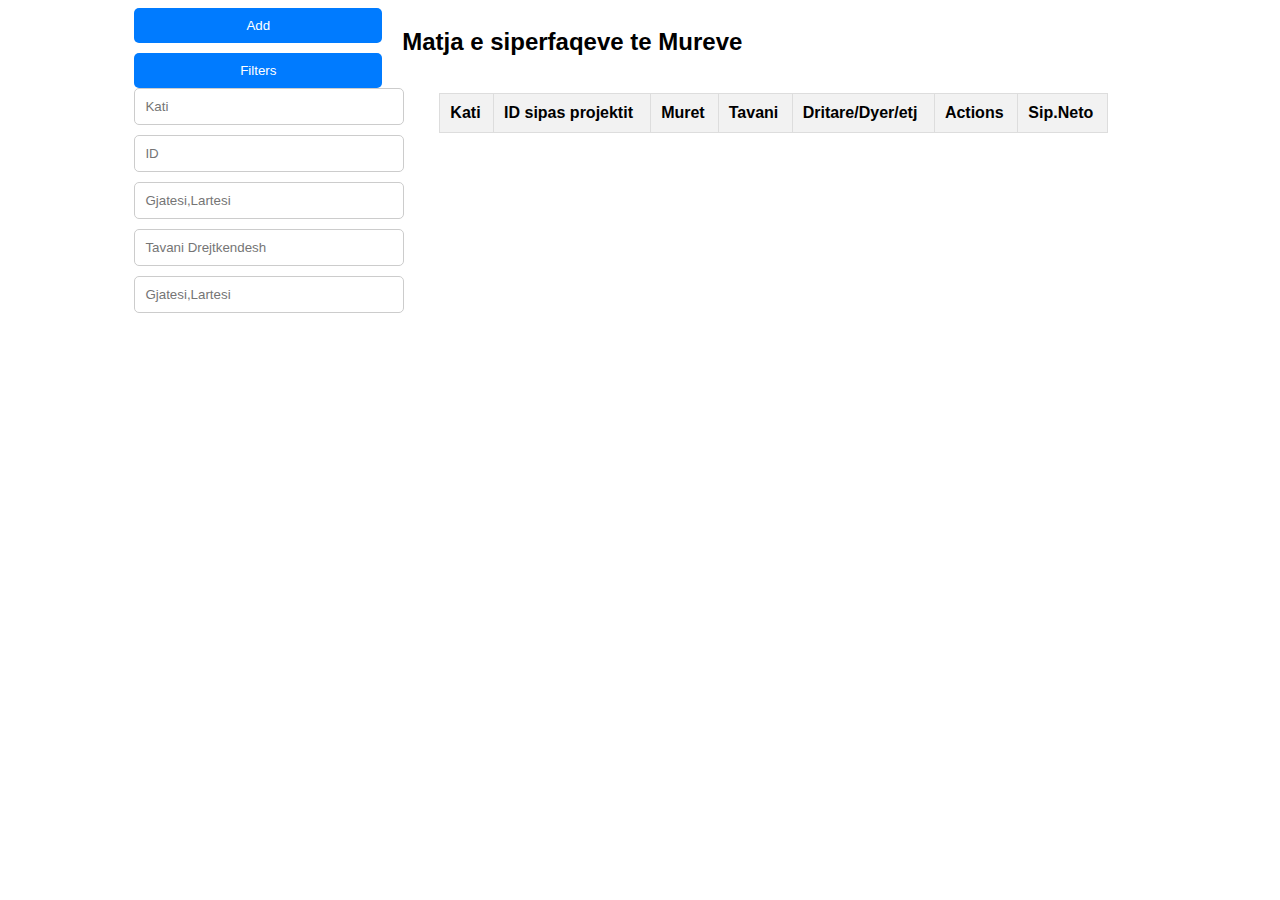
<file: index.html>
<!DOCTYPE html>
<html lang="en">
<head>
    <meta charset="UTF-8">
    <meta name="viewport" content="width=device-width, initial-scale=1.0">
    <title>Products List</title>
    <link rel="stylesheet" href="style.css">
</head>
<body>
    
<div class="container">
    <div class="content-wrapper">
        <div class="sidebar col-sm-2">
            <div class="buttons">
                <button class="btn" onclick="meTuKlikuar()">Add</button>
                <button class="btn">Filters</button>
            </div>
            <div class="filters">
                <input id="Kati" type="text" placeholder="Kati">
                <input id="ID" type="text" placeholder="ID">
                <div>
                <input id="Muret" class="shtueshme" type="text" placeholder="Gjatesi,Lartesi">
            
                 </div>
                 <div>              
                <input id="Tavani" class="shtueshme1" style="display: initial;" type="text" placeholder="Tavani Drejtkendesh">       
                </div>
                <div>
                <input id="Dritare_Dyer_etj" class="shtueshme" type="text" placeholder="Gjatesi,Lartesi">
                
                </div>
            </div>
        </div>
        <div class="main-content col-sm-10">
            <h2>Matja e siperfaqeve te Mureve<span></span></h2>
            <table id="tabela">
                <thead>
                    <tr>
                        <th>Kati</th>
                        <th>ID sipas projektit</th>
                        <th>Muret</th>
                        <th>Tavani</th>
                        <th>Dritare/Dyer/etj</th>
                        <th>Actions</th>
                        <th>Sip.Neto</th>
                    </tr>
                </thead>
                <tbody>
              
                </tbody>
            </table>
        </div>
    </div>
</div>
 
<script src="index.js"></script>
</body>
</html>
</file>
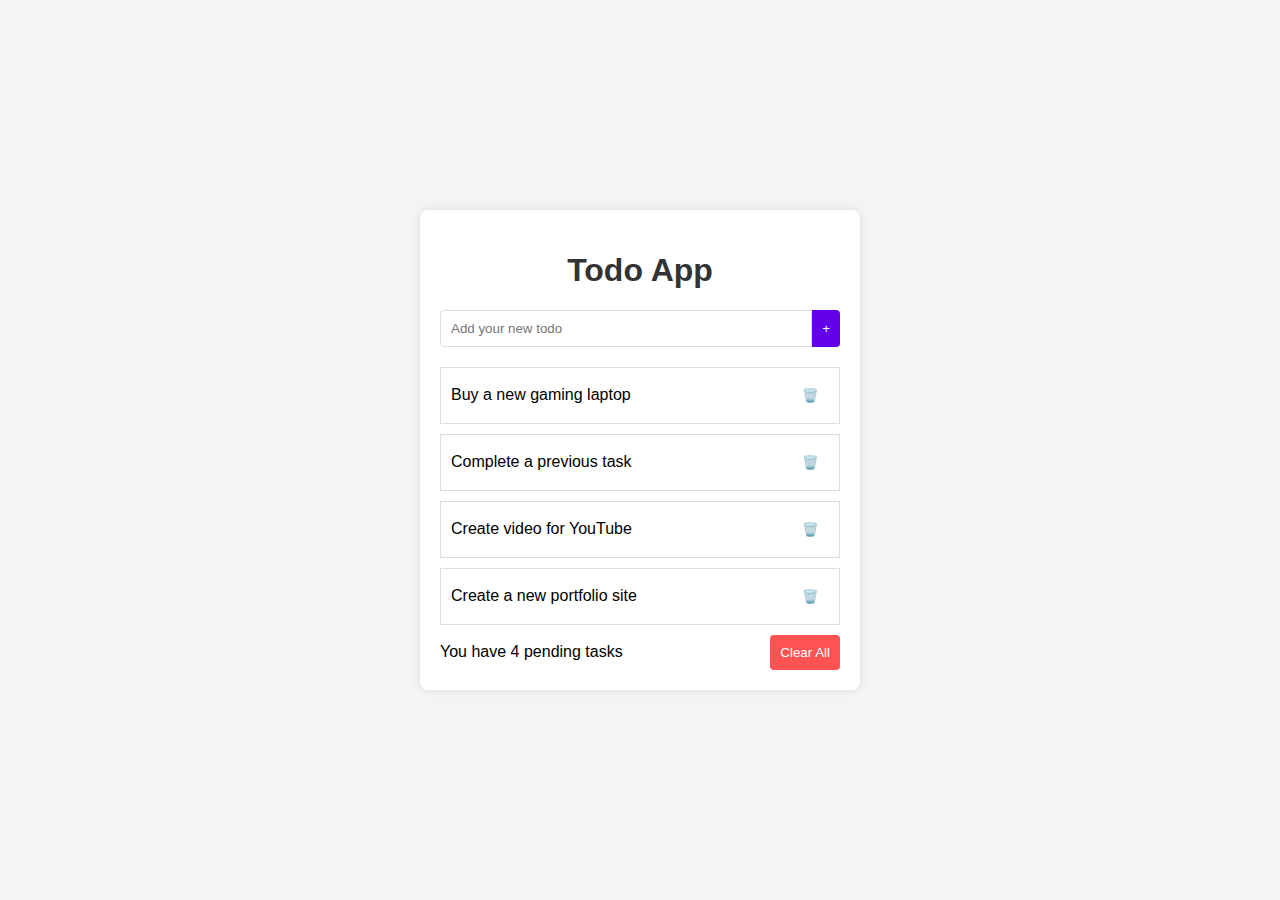
<file: todo.html>
<!DOCTYPE html>
<html lang="en">
<head>
    <meta charset="UTF-8">
    <meta name="viewport" content="width=device-width, initial-scale=1.0">
    <title>Todo App</title>
    <link rel="stylesheet" href="styletodo.css">
</head>
<body>
    <div class="todo-container">
        <h1>Todo App</h1>
        <div class="input-group">
            <input type="text" placeholder="Add your new todo" id="new-todo-input">
            <button id="add-todo-btn" onclick="shtoListen()">+</button>
        </div>
        <ul id="listaplote" class="todo-list">
            <li>Buy a new gaming laptop<button class="delete-btn" onclick="fshijDetyrenVjeter()">🗑️</button></li>
            <li>Complete a previous task <button class="delete-btn" onclick="fshijDetyrenVjeter()">🗑️</button></li>
            <li>Create video for YouTube<button class="delete-btn" onclick="fshijDetyrenVjeter()">🗑️</button></li>
            <li>Create a new portfolio site<button class="delete-btn" onclick="fshijDetyrenVjeter()">🗑️</button></li>
        </ul>
        <div class="footer">
            <span>You have 4 pending tasks</span>
            <button id="clear-all-btn" onclick="pastrojiTeGjitha()">Clear All</button>
        </div>
    </div>

    <script src="index.js"></script>
</body>
</html>
</file>
<file: style.css>
body {
    font-family: Arial, sans-serif;
}


.container {
    width: 80%;
    margin: 0 auto;
}

.content-wrapper {
    display: grid;
    grid-template-columns: 1fr;
    gap: 20px;
}

.sidebar {
    margin-bottom: 20px;
}

.main-content {
    overflow-x: auto;
}

@media(min-width: 768px) {
    .content-wrapper {
        grid-template-columns: 1fr 3fr; /* Adjusted grid column ratio */
        gap: 20px;
    }

    .sidebar {
        grid-column: 1;
    }

    .main-content {
        grid-column: 2;
    }
}

h2 {
    display: flex;
    justify-content: space-between;
    align-items: center;
}

.buttons {
    display: flex;
    flex-direction: column;
    gap: 10px;
}

.btn {
    background-color: #007bff;
    color: white;
    border: none;
    padding: 10px 15px;
    cursor: pointer;
    border-radius: 5px;
}

.btn:hover {
    background-color: #0056b3;
}

.plus{
    border:none;
    color: blue;
    width: 1rem;
    background-color: transparent;
}

.filters {
    display: flex;
    flex-direction: column;
    gap: 10px;
}

.filters input {
    padding: 10px;
    width: 100%;
    border: 1px solid #ccc;
    border-radius: 5px;
}

table {
    width: 90%;
    border-collapse: collapse;
    margin:5%;
}

th, td {
    text-align: left;
    padding: 10px;
    border: 1px solid #ddd;
}

thead {
    background-color: #f2f2f2;
}

.action-btn {
    background-color: #007bff;
    color: white;
    border: none;
    padding: 5px 10px;
    cursor: pointer;
    border-radius: 5px;
}

.action-btn.modify {
    background-color: #28a745;
}

.action-btn.modify:hover {
    background-color: #218838;
}

.action-btn.delete {
    background-color: #dc3545;
}

.action-btn.delete:hover {
    background-color: #c82333;
}
</file>
<file: styletodo.css>
/* styles.css */
 body {
    font-family: Arial, sans-serif;
    display: flex;
    justify-content: center;
    align-items: center;
    height: 100vh;
    margin: 0;
    background-color: #f4f4f4;
}

.todo-container {
    background: white;
    padding: 20px;
    border-radius: 8px;
    box-shadow: 0 0 10px rgba(0, 0, 0, 0.1);
    max-width: 400px;
    width: 100%;
}

h1 {
    text-align: center;
    color: #333;
}

.input-group {
    display: flex;
    margin-bottom: 20px;
}

input[type="text"] {
    flex: 1;
    padding: 10px;
    border: 1px solid #ddd;
    border-radius: 4px 0 0 4px;
}

button {
    padding: 10px;
    border: none;
    background-color: #6200ea;
    color: white;
    border-radius: 0 4px 4px 0;
    cursor: pointer;
}

button:hover {
    background-color: #3700b3;
}

.todo-list {
    list-style-type: none;
    padding: 0;
    margin: 0;
}

.todo-list li {
    padding: 10px;
    border: 1px solid #ddd;
    margin-bottom: 10px;
    display: flex;
    justify-content: space-between;
    align-items: center;
}

.todo-list li .delete-btn {
    background: none;
    border: none;
    color: red;
    cursor: pointer;
}

.footer {
    display: flex;
    justify-content: space-between;
    align-items: center;
}

#clear-all-btn {
    background-color: #ff5252;
    color: white;
    border-radius: 4px;
}

#clear-all-btn:hover {
    background-color: #d32f2f;
}

@media (max-width: 600px) {
    .todo-container {
        padding: 15px;
    }

    .input-group {
        flex-direction: column;
    }

    input[type="text"], button {
        width: 100%;
        margin-bottom: 10px;
    }

    .footer {
        flex-direction: column;
        align-items: flex-start;
    }

    #clear-all-btn {
        margin-top: 10px;
    }
}
</file>
